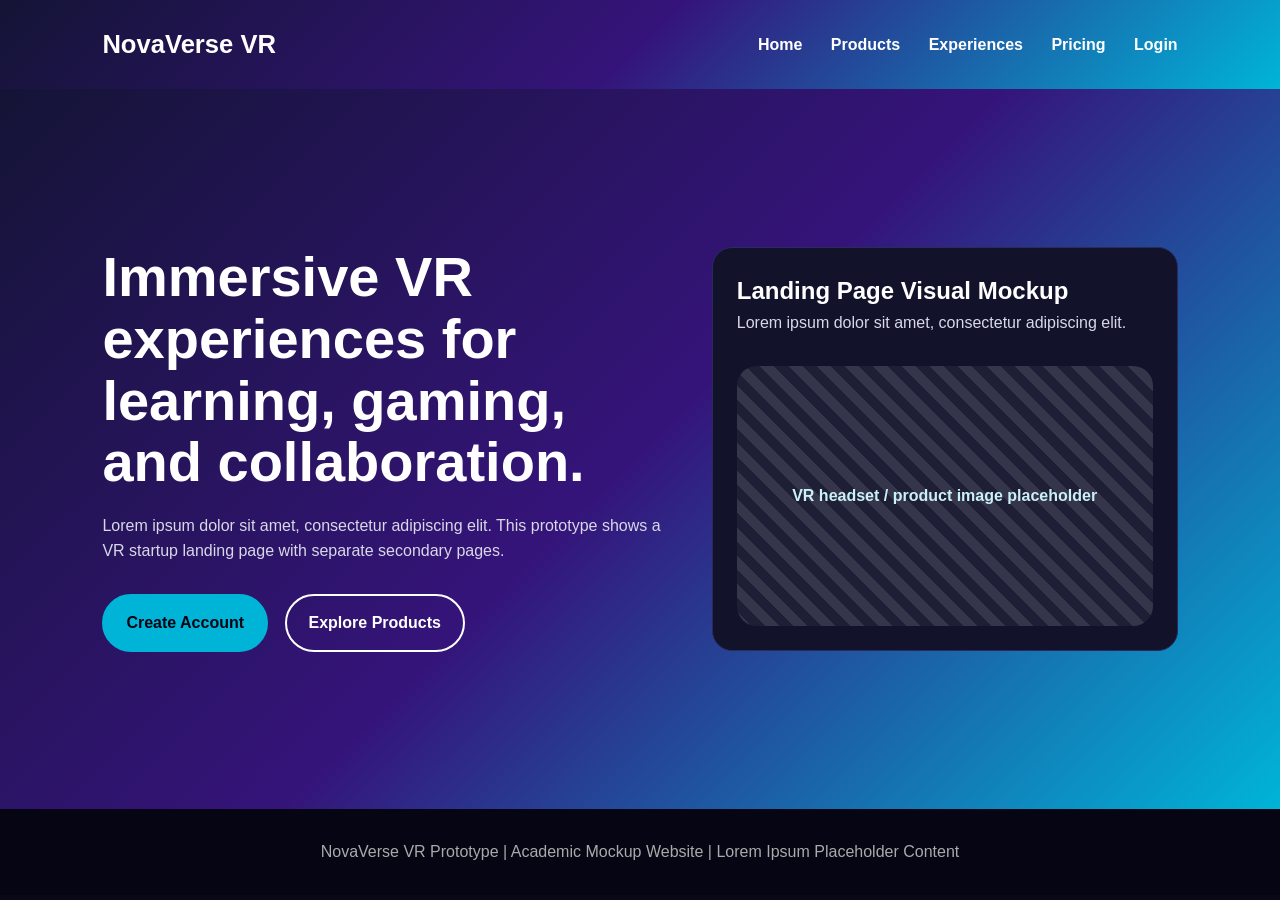
<file: index.html>
<!DOCTYPE html>
<html lang="en">
<head>
  <meta charset="UTF-8" />
  <meta name="viewport" content="width=device-width, initial-scale=1.0" />
  <title>NovaVerse VR | Home</title>
  <link rel="stylesheet" href="style.css" />
</head>
<body>
<header>
  <nav>
    <div class="logo">NovaVerse VR</div>
    <div class="nav-links">
      <a href="index.html">Home</a>
      <a href="products.html">Products</a>
      <a href="experiences.html">Experiences</a>
      <a href="pricing.html">Pricing</a>
      <a href="account.html">Login</a>
    </div>
  </nav>
</header>
<section class="hero">
  <div>
    <h1>Immersive VR experiences for learning, gaming, and collaboration.</h1>
    <p>Lorem ipsum dolor sit amet, consectetur adipiscing elit. This prototype shows a VR startup landing page with separate secondary pages.</p>
    <a class="btn btn-primary" href="account.html">Create Account</a>
    <a class="btn btn-secondary" href="products.html">Explore Products</a>
  </div>
  <div class="hero-card">
    <h2>Landing Page Visual Mockup</h2>
    <p>Lorem ipsum dolor sit amet, consectetur adipiscing elit.</p>
    <div class="placeholder-box">VR headset / product image placeholder</div>
  </div>
</section>
<footer>
  <p>NovaVerse VR Prototype | Academic Mockup Website | Lorem Ipsum Placeholder Content</p>
</footer>
</body>
</html>
</file>
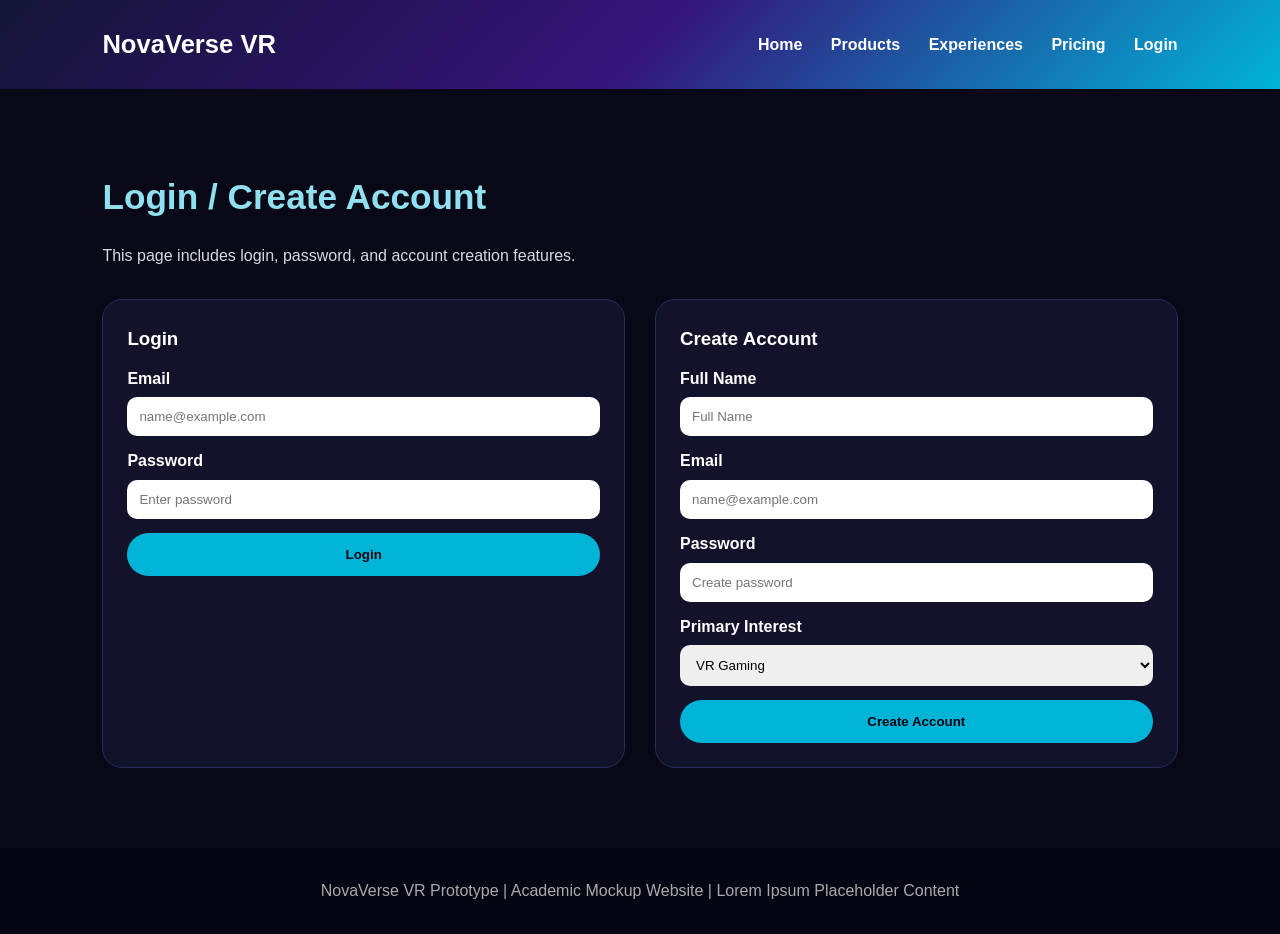
<file: account.html>
<!DOCTYPE html>
<html lang="en">
<head>
  <meta charset="UTF-8" />
  <meta name="viewport" content="width=device-width, initial-scale=1.0" />
  <title>NovaVerse VR | Login</title>
  <link rel="stylesheet" href="style.css" />
</head>
<body>
<header>
  <nav>
    <div class="logo">NovaVerse VR</div>
    <div class="nav-links">
      <a href="index.html">Home</a>
      <a href="products.html">Products</a>
      <a href="experiences.html">Experiences</a>
      <a href="pricing.html">Pricing</a>
      <a href="account.html">Login</a>
    </div>
  </nav>
</header>
<main>
  <h2 class="section-title">Login / Create Account</h2>
  <p class="section-intro">This page includes login, password, and account creation features.</p>
  <div class="form-wrapper">
    <form>
      <h3>Login</h3>
      <label>Email</label>
      <input type="email" placeholder="name@example.com" />
      <label>Password</label>
      <input type="password" placeholder="Enter password" />
      <button class="form-button" type="button">Login</button>
    </form>
    <form>
      <h3>Create Account</h3>
      <label>Full Name</label>
      <input type="text" placeholder="Full Name" />
      <label>Email</label>
      <input type="email" placeholder="name@example.com" />
      <label>Password</label>
      <input type="password" placeholder="Create password" />
      <label>Primary Interest</label>
      <select>
        <option>VR Gaming</option>
        <option>VR Training</option>
        <option>Enterprise Collaboration</option>
      </select>
      <button class="form-button" type="button">Create Account</button>
    </form>
  </div>
</main>
<footer>
  <p>NovaVerse VR Prototype | Academic Mockup Website | Lorem Ipsum Placeholder Content</p>
</footer>
</body>
</html>
</file>
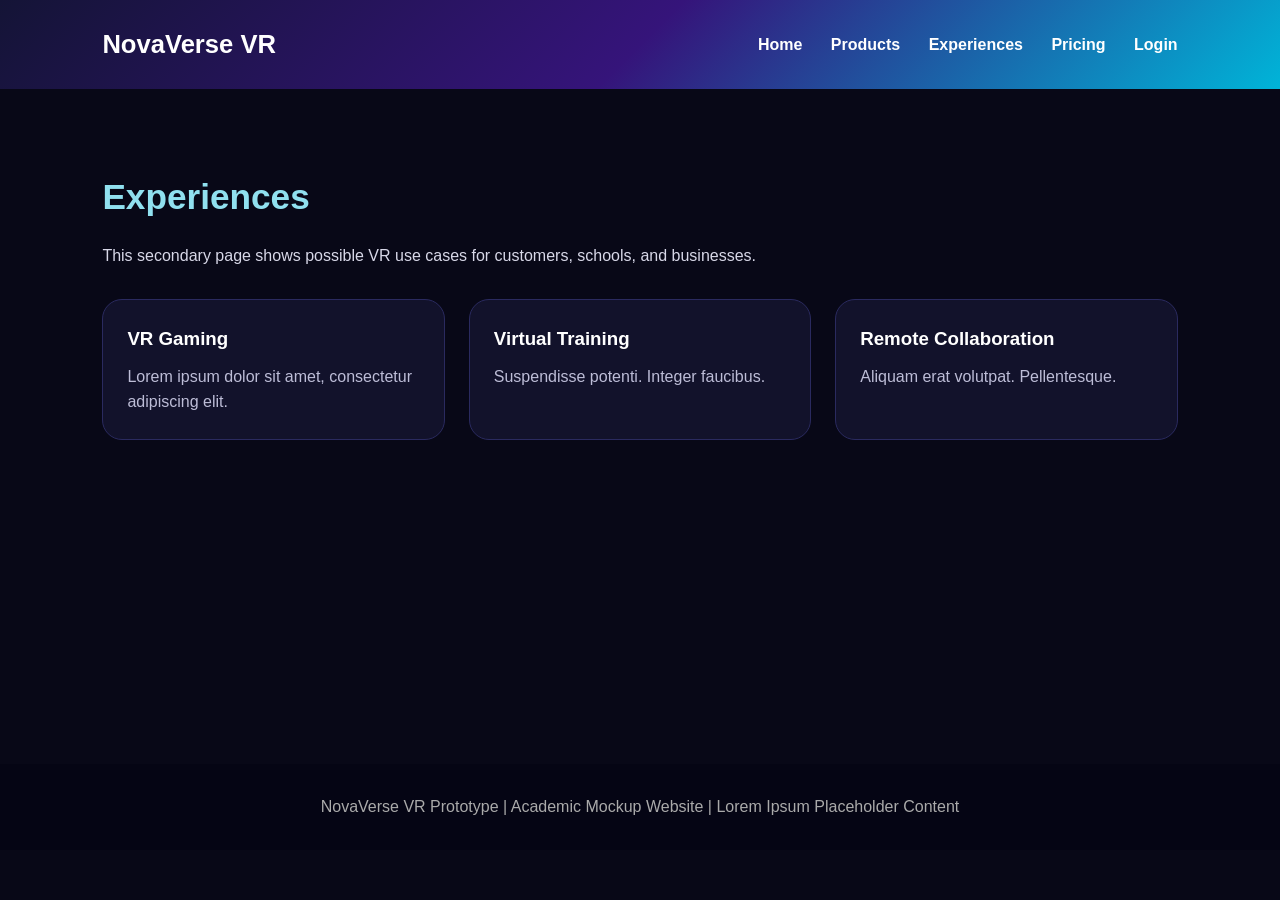
<file: experiences.html>
<!DOCTYPE html>
<html lang="en">
<head>
  <meta charset="UTF-8" />
  <meta name="viewport" content="width=device-width, initial-scale=1.0" />
  <title>NovaVerse VR | Experiences</title>
  <link rel="stylesheet" href="style.css" />
</head>
<body>
<header>
  <nav>
    <div class="logo">NovaVerse VR</div>
    <div class="nav-links">
      <a href="index.html">Home</a>
      <a href="products.html">Products</a>
      <a href="experiences.html">Experiences</a>
      <a href="pricing.html">Pricing</a>
      <a href="account.html">Login</a>
    </div>
  </nav>
</header>
<main>
  <h2 class="section-title">Experiences</h2>
  <p class="section-intro">This secondary page shows possible VR use cases for customers, schools, and businesses.</p>
  <div class="grid">
    <div class="card"><h3>VR Gaming</h3><p>Lorem ipsum dolor sit amet, consectetur adipiscing elit.</p></div>
    <div class="card"><h3>Virtual Training</h3><p>Suspendisse potenti. Integer faucibus.</p></div>
    <div class="card"><h3>Remote Collaboration</h3><p>Aliquam erat volutpat. Pellentesque.</p></div>
  </div>
</main>
<footer>
  <p>NovaVerse VR Prototype | Academic Mockup Website | Lorem Ipsum Placeholder Content</p>
</footer>
</body>
</html>
</file>
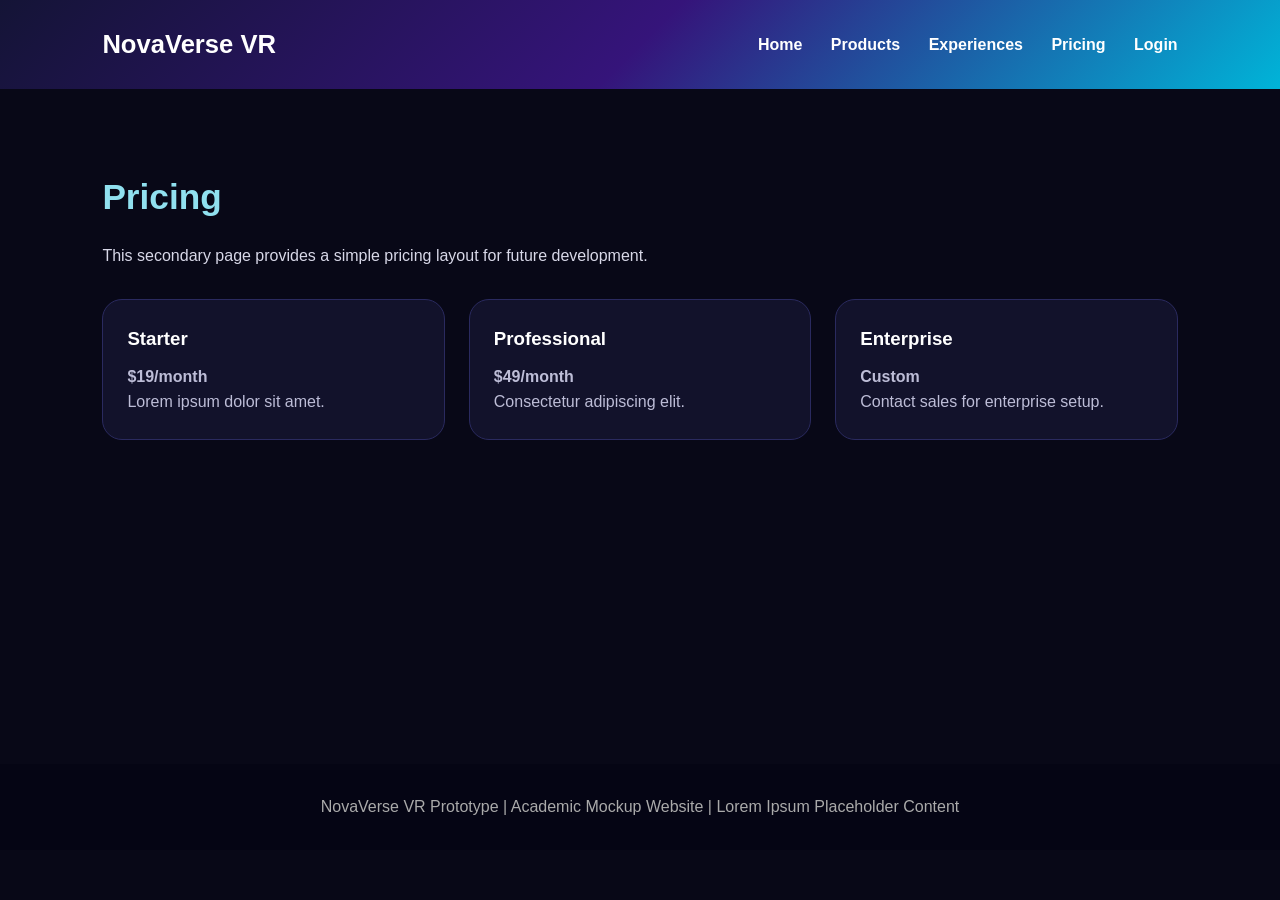
<file: pricing.html>
<!DOCTYPE html>
<html lang="en">
<head>
  <meta charset="UTF-8" />
  <meta name="viewport" content="width=device-width, initial-scale=1.0" />
  <title>NovaVerse VR | Pricing</title>
  <link rel="stylesheet" href="style.css" />
</head>
<body>
<header>
  <nav>
    <div class="logo">NovaVerse VR</div>
    <div class="nav-links">
      <a href="index.html">Home</a>
      <a href="products.html">Products</a>
      <a href="experiences.html">Experiences</a>
      <a href="pricing.html">Pricing</a>
      <a href="account.html">Login</a>
    </div>
  </nav>
</header>
<main>
  <h2 class="section-title">Pricing</h2>
  <p class="section-intro">This secondary page provides a simple pricing layout for future development.</p>
  <div class="grid">
    <div class="card"><h3>Starter</h3><p><strong>$19/month</strong></p><p>Lorem ipsum dolor sit amet.</p></div>
    <div class="card"><h3>Professional</h3><p><strong>$49/month</strong></p><p>Consectetur adipiscing elit.</p></div>
    <div class="card"><h3>Enterprise</h3><p><strong>Custom</strong></p><p>Contact sales for enterprise setup.</p></div>
  </div>
</main>
<footer>
  <p>NovaVerse VR Prototype | Academic Mockup Website | Lorem Ipsum Placeholder Content</p>
</footer>
</body>
</html>
</file>
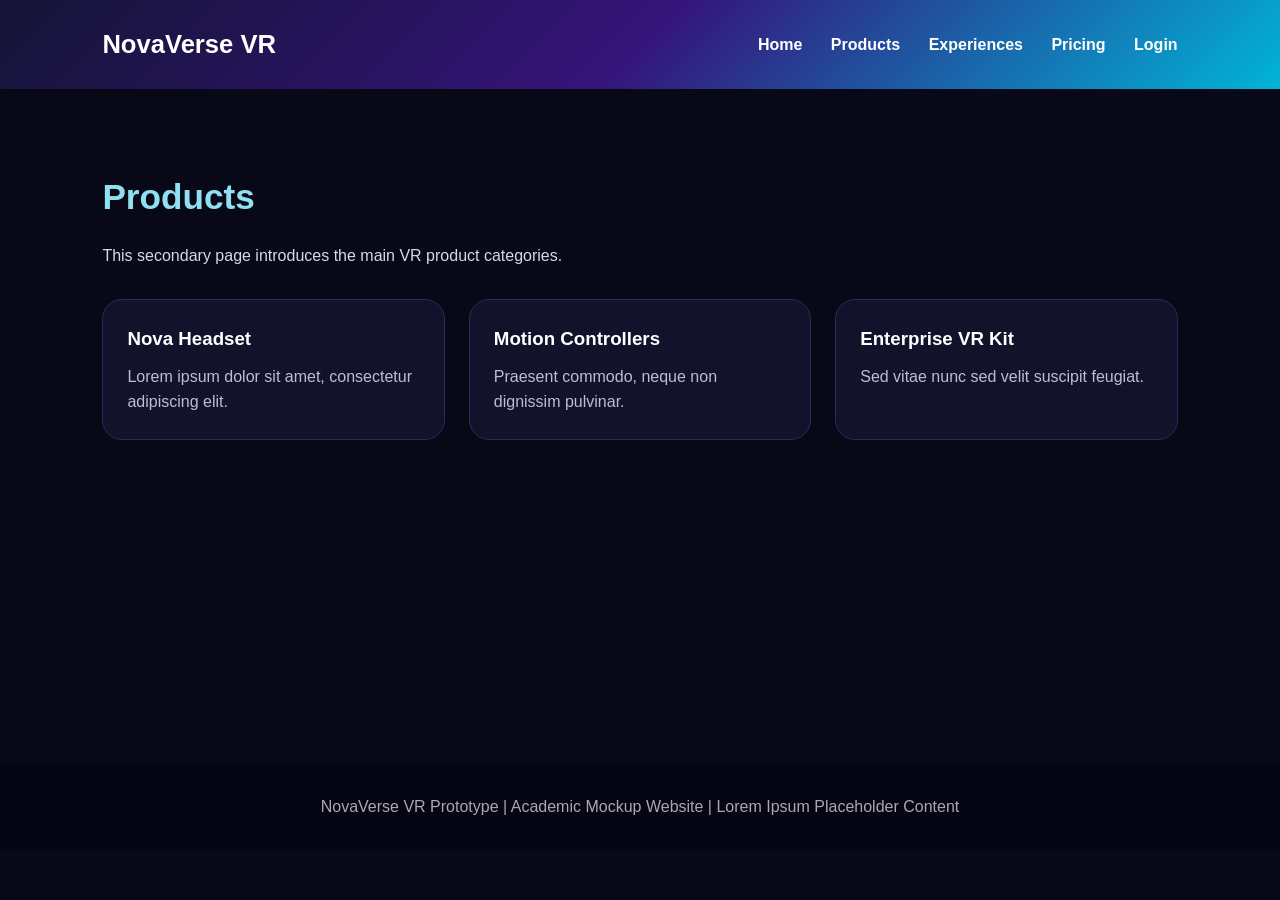
<file: products.html>
<!DOCTYPE html>
<html lang="en">
<head>
  <meta charset="UTF-8" />
  <meta name="viewport" content="width=device-width, initial-scale=1.0" />
  <title>NovaVerse VR | Products</title>
  <link rel="stylesheet" href="style.css" />
</head>
<body>
<header>
  <nav>
    <div class="logo">NovaVerse VR</div>
    <div class="nav-links">
      <a href="index.html">Home</a>
      <a href="products.html">Products</a>
      <a href="experiences.html">Experiences</a>
      <a href="pricing.html">Pricing</a>
      <a href="account.html">Login</a>
    </div>
  </nav>
</header>
<main>
  <h2 class="section-title">Products</h2>
  <p class="section-intro">This secondary page introduces the main VR product categories.</p>
  <div class="grid">
    <div class="card"><h3>Nova Headset</h3><p>Lorem ipsum dolor sit amet, consectetur adipiscing elit.</p></div>
    <div class="card"><h3>Motion Controllers</h3><p>Praesent commodo, neque non dignissim pulvinar.</p></div>
    <div class="card"><h3>Enterprise VR Kit</h3><p>Sed vitae nunc sed velit suscipit feugiat.</p></div>
  </div>
</main>
<footer>
  <p>NovaVerse VR Prototype | Academic Mockup Website | Lorem Ipsum Placeholder Content</p>
</footer>
</body>
</html>
</file>
<file: style.css>
* {
  box-sizing: border-box;
  margin: 0;
  padding: 0;
  font-family: Arial, Helvetica, sans-serif;
}

body {
  background: #080817;
  color: #ffffff;
  line-height: 1.6;
}

header {
  background: linear-gradient(135deg, #141436, #35147a, #00b4d8);
  padding: 24px 8%;
}

nav {
  display: flex;
  justify-content: space-between;
  align-items: center;
}

.logo {
  font-size: 1.6rem;
  font-weight: bold;
}

.nav-links a {
  color: #ffffff;
  text-decoration: none;
  margin-left: 24px;
  font-weight: 600;
}

.nav-links a:hover {
  color: #90e0ef;
}

.hero {
  min-height: 80vh;
  display: grid;
  grid-template-columns: 1.1fr 0.9fr;
  gap: 40px;
  align-items: center;
  padding: 70px 8%;
  background: linear-gradient(135deg, #141436, #35147a, #00b4d8);
}

.hero h1 {
  font-size: 3.5rem;
  line-height: 1.1;
  margin-bottom: 20px;
}

.hero p, .section-intro {
  color: #d8d8e8;
  margin-bottom: 30px;
}

.btn {
  display: inline-block;
  padding: 14px 22px;
  border-radius: 30px;
  text-decoration: none;
  font-weight: bold;
  border: 2px solid #ffffff;
  margin-right: 12px;
}

.btn-primary {
  background: #00b4d8;
  color: #050514;
  border-color: #00b4d8;
}

.btn-secondary {
  color: #ffffff;
}

.hero-card, .card, form {
  background: #12122b;
  border: 1px solid #2a2a5f;
  border-radius: 20px;
  padding: 24px;
}

.placeholder-box {
  height: 260px;
  border-radius: 20px;
  background: repeating-linear-gradient(
    45deg,
    rgba(255,255,255,.15),
    rgba(255,255,255,.15) 10px,
    rgba(255,255,255,.05) 10px,
    rgba(255,255,255,.05) 20px
  );
  display: flex;
  align-items: center;
  justify-content: center;
  color: #caf0f8;
  font-weight: bold;
  margin-top: 18px;
}

main {
  padding: 80px 8%;
  min-height: 75vh;
}

.section-title {
  font-size: 2.2rem;
  margin-bottom: 18px;
  color: #90e0ef;
}

.grid {
  display: grid;
  grid-template-columns: repeat(3, 1fr);
  gap: 24px;
}

.card h3 {
  margin-bottom: 10px;
}

.card p {
  color: #bdbdd7;
}

.form-wrapper {
  display: grid;
  grid-template-columns: 1fr 1fr;
  gap: 30px;
}

label {
  display: block;
  margin: 12px 0 6px;
  font-weight: bold;
}

input, select, textarea {
  width: 100%;
  padding: 12px;
  border-radius: 10px;
  border: none;
}

textarea {
  min-height: 100px;
}

.form-button {
  margin-top: 14px;
  width: 100%;
  padding: 14px;
  border: none;
  border-radius: 28px;
  background: #00b4d8;
  color: #050514;
  font-weight: bold;
}

footer {
  background: #050514;
  color: #aaaaaa;
  text-align: center;
  padding: 30px;
}

@media (max-width: 850px) {
  .hero, .grid, .form-wrapper {
    grid-template-columns: 1fr;
  }

  nav {
    flex-direction: column;
    gap: 18px;
  }

  .nav-links a {
    display: inline-block;
    margin: 6px 10px;
  }

  .hero h1 {
    font-size: 2.4rem;
  }
}
</file>
